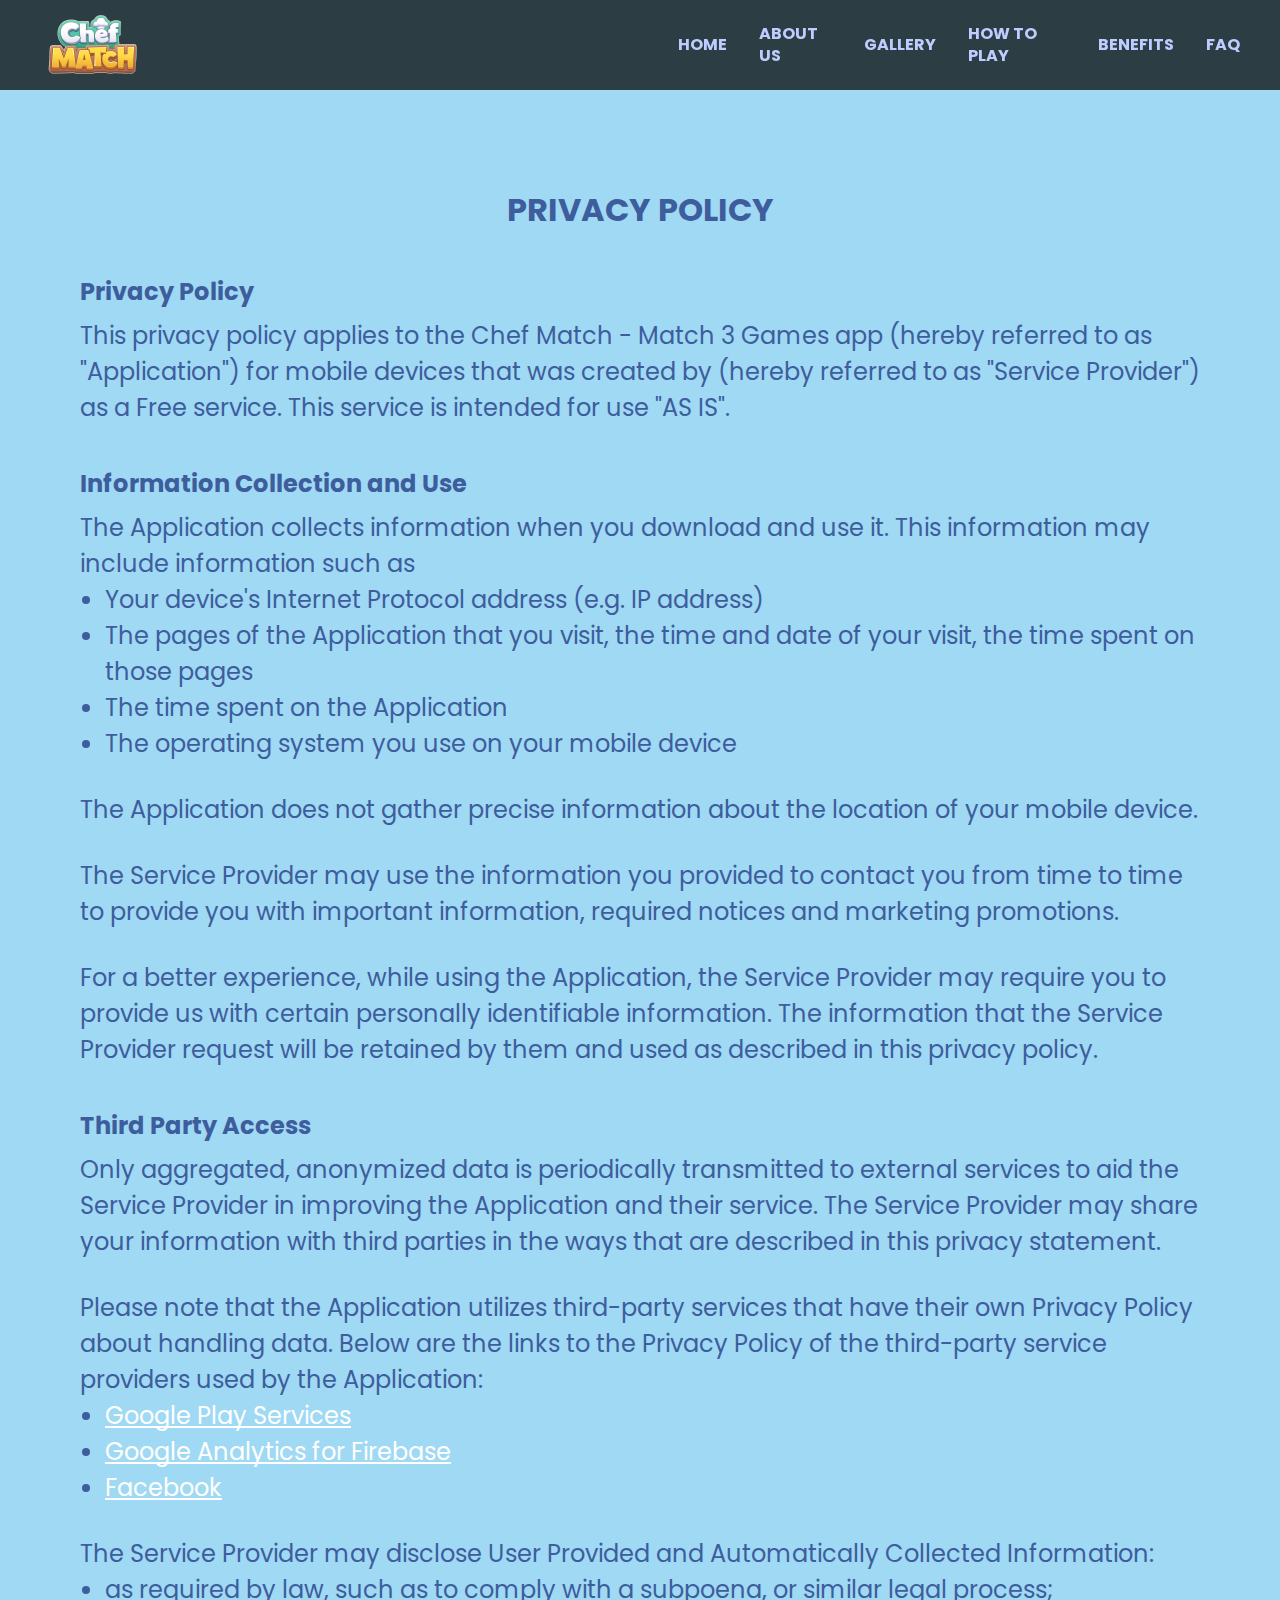
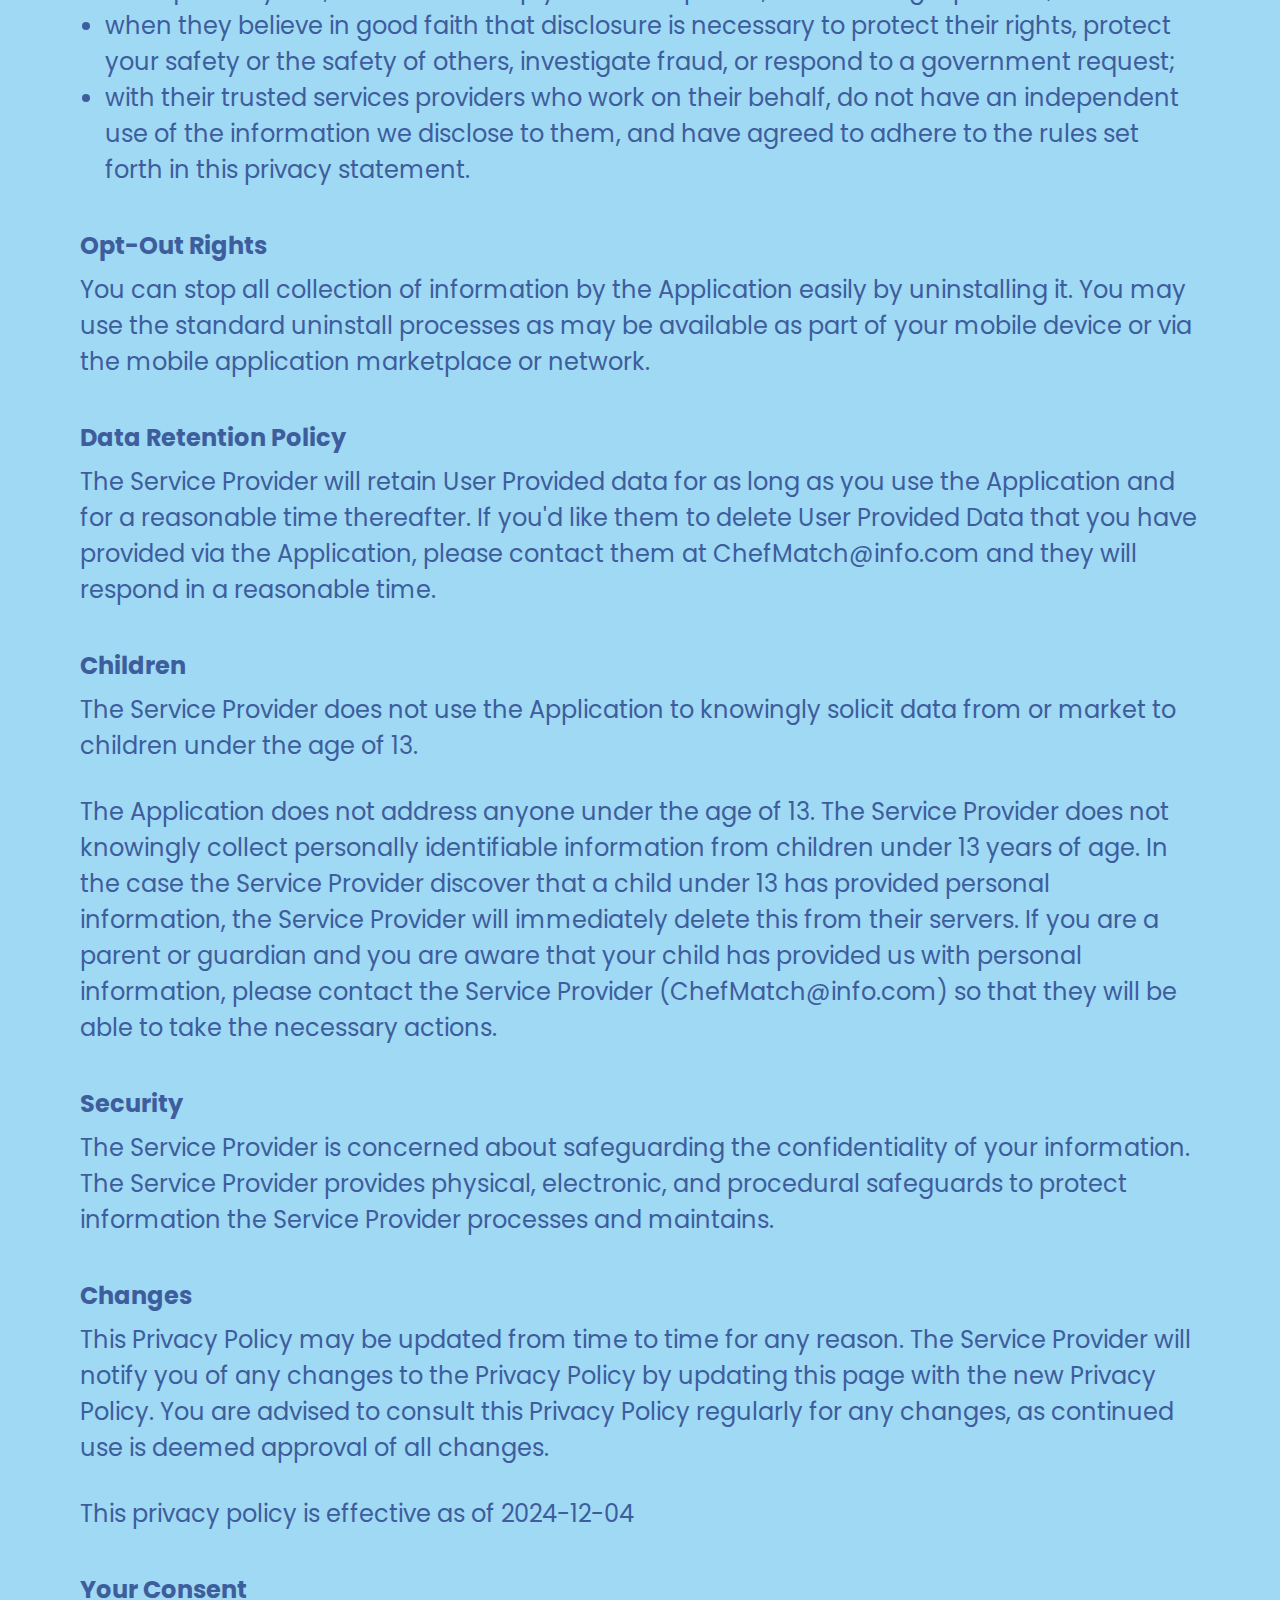
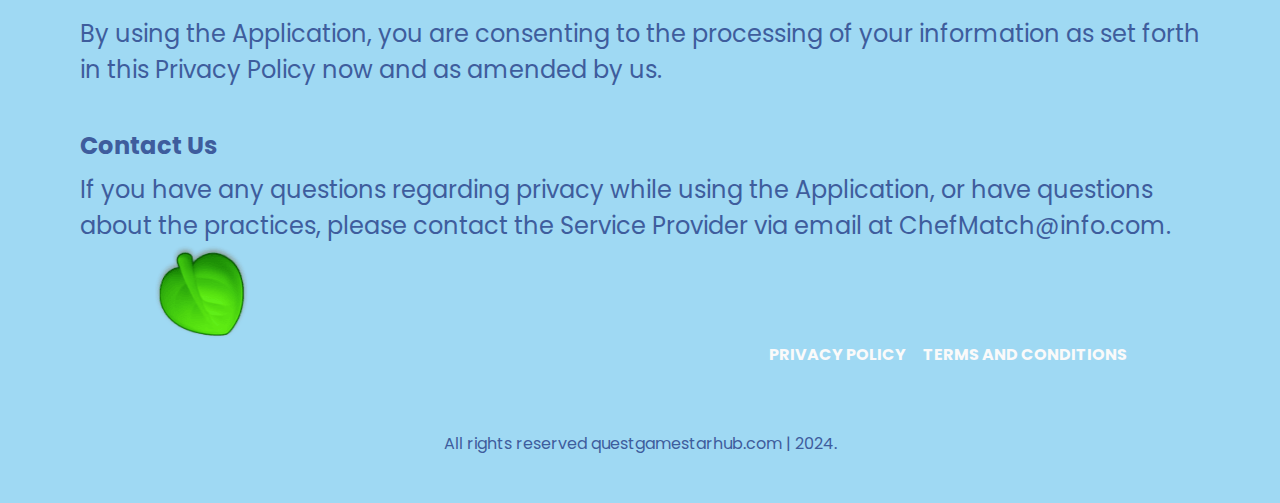
<file: policy.html>
<!DOCTYPE html>
<html lang="en">
  <head>
    <meta charset="UTF-8" />
    <meta name="viewport" content="width=device-width, initial-scale=1.0" />
    <title>Chef Match - Match 3 Games</title>
    <link rel="icon" href="image/icon.png" />

    <link rel="stylesheet" type="text/css" href="slick/slick.css" />
    <link rel="stylesheet" href="css/main.css" />
    <link href="https://unpkg.com/aos@2.3.1/dist/aos.css" rel="stylesheet" />
  </head>

  <body class="back">
    <header class="header">
      <div class="header__background"></div>
      <nav class="navigation">
        <ul class="navigation__list">
          <li class="navigation__item">
            <a href="/" class="navigation__link"
              ><img
                href="/"
                class="header-title navigation-img"
                src="/image/header/Logo.png"
                alt=""
            /></a>
          </li>
          <li class="navigation__item">
            <a href="/" class="navigation__link">Home</a>
          </li>
          <li class="navigation__item">
            <a href="/#about" class="navigation__link">About Us</a>
          </li>
          <li class="navigation__item">
            <a href="/#gallery" class="navigation__link">Gallery</a>
          </li>
          <li class="navigation__item">
            <a href="/#play" class="navigation__link">HOW TO PLAY</a>
          </li>
          <li class="navigation__item">
            <a href="/#advantages" class="navigation__link">Benefits</a>
          </li>
          <li class="navigation__item">
            <a href="/#faq" class="navigation__link">FAQ</a>
          </li>
        </ul>

        <div class="header__button-wrapper policy-terms-header__button-wrapper">
          <a href="/" class="policy-terms-header__icon--menu"
            ><img
              href="/"
              class="header-title"
              src="/image/header/Logo.png"
              alt=""
          /></a>

          <button type="button" class="header__icon-button" data-menu-button>
            <img
              class="header__icon header__icon--menu"
              src="image/header/icon_burger.png"
              alt=""
            />

            <img
              class="header__icon header__icon--close close"
              src="image/header/icon_close.png"
              alt=""
            />
          </button>
        </div>
      </nav>
    </header>

    <main class="policy">
      <section>
        <div class="policy-terms-container">
          <p class="policy-terms-title">Privacy Policy</p>
          <p class="policy-terms-text">Privacy Policy</p>
          <p class="policy-terms-texts">
            This privacy policy applies to the Chef Match - Match 3 Games app
            (hereby referred to as "Application") for mobile devices that was
            created by (hereby referred to as "Service Provider") as a Free
            service. This service is intended for use "AS IS".
          </p>
          <p class="policy-terms-text">Information Collection and Use</p>
          <p class="policy-terms-texts">
            The Application collects information when you download and use it.
            This information may include information such as
          </p>

          <ul class="terms-lists">
            <li>Your device's Internet Protocol address (e.g. IP address)</li>
            <li>
              The pages of the Application that you visit, the time and date of
              your visit, the time spent on those pages
            </li>
            <li>The time spent on the Application</li>
            <li>The operating system you use on your mobile device</li>
          </ul>
          <p class="policy-terms-text-one">
            The Application does not gather precise information about the
            location of your mobile device.
          </p>

          <p class="policy-terms-text-one">
            The Service Provider may use the information you provided to contact
            you from time to time to provide you with important information,
            required notices and marketing promotions.
          </p>
          <p class="policy-terms-text-one">
            For a better experience, while using the Application, the Service
            Provider may require you to provide us with certain personally
            identifiable information. The information that the Service Provider
            request will be retained by them and used as described in this
            privacy policy.
          </p>

          <p class="policy-terms-text">Third Party Access</p>

          <p class="policy-terms-texts">
            Only aggregated, anonymized data is periodically transmitted to
            external services to aid the Service Provider in improving the
            Application and their service. The Service Provider may share your
            information with third parties in the ways that are described in
            this privacy statement.
          </p>

          <p class="policy-terms-text-one">
            Please note that the Application utilizes third-party services that
            have their own Privacy Policy about handling data. Below are the
            links to the Privacy Policy of the third-party service providers
            used by the Application:
          </p>
          <ul class="terms-lists">
            <li>
              <a
                class="email-link-color"
                href="https://policies.google.com/privacy"
                target="_blank"
                rel=""
                >Google Play Services
              </a>
            </li>
            <li>
              <a
                class="email-link-color"
                href="https://firebase.google.com/support/privacy"
                target="_blank"
                rel=""
                >Google Analytics for Firebase
              </a>
            </li>
            <li>
              <a
                class="email-link-color"
                href="https://www.facebook.com/about/privacy/update/printable"
                target="_blank"
                rel=""
                >Facebook
              </a>
            </li>
          </ul>

          <p class="policy-terms-text-one">
            The Service Provider may disclose User Provided and Automatically
            Collected Information:
          </p>
          <ul class="terms-lists">
            <li>
              as required by law, such as to comply with a subpoena, or similar
              legal process;
            </li>
            <li>
              when they believe in good faith that disclosure is necessary to
              protect their rights, protect your safety or the safety of others,
              investigate fraud, or respond to a government request;
            </li>
            <li>
              with their trusted services providers who work on their behalf, do
              not have an independent use of the information we disclose to
              them, and have agreed to adhere to the rules set forth in this
              privacy statement.
            </li>
          </ul>

          <h2 class="policy-terms-text">Opt-Out Rights</h2>
          <p class="policy-terms-texts">
            You can stop all collection of information by the Application easily
            by uninstalling it. You may use the standard uninstall processes as
            may be available as part of your mobile device or via the mobile
            application marketplace or network.
          </p>

          <h2 class="policy-terms-text">Data Retention Policy</h2>
          <p class="policy-terms-texts">
            The Service Provider will retain User Provided data for as long as
            you use the Application and for a reasonable time thereafter. If
            you'd like them to delete User Provided Data that you have provided
            via the Application, please contact them at ChefMatch@info.com and
            they will respond in a reasonable time.
          </p>
          <h2 class="policy-terms-text">Children</h2>
          <p class="policy-terms-texts">
            The Service Provider does not use the Application to knowingly
            solicit data from or market to children under the age of 13.
          </p>

          <p class="policy-terms-text-one">
            The Application does not address anyone under the age of 13. The
            Service Provider does not knowingly collect personally identifiable
            information from children under 13 years of age. In the case the
            Service Provider discover that a child under 13 has provided
            personal information, the Service Provider will immediately delete
            this from their servers. If you are a parent or guardian and you are
            aware that your child has provided us with personal information,
            please contact the Service Provider (ChefMatch@info.com) so that
            they will be able to take the necessary actions.
          </p>
          <h2 class="policy-terms-text">Security</h2>
          <p class="policy-terms-texts">
            The Service Provider is concerned about safeguarding the
            confidentiality of your information. The Service Provider provides
            physical, electronic, and procedural safeguards to protect
            information the Service Provider processes and maintains.
          </p>
          <h2 class="policy-terms-text">Changes</h2>
          <p class="policy-terms-texts">
            This Privacy Policy may be updated from time to time for any reason.
            The Service Provider will notify you of any changes to the Privacy
            Policy by updating this page with the new Privacy Policy. You are
            advised to consult this Privacy Policy regularly for any changes, as
            continued use is deemed approval of all changes.
          </p>

          <p class="policy-terms-text-one">
            This privacy policy is effective as of 2024-12-04
          </p>
          <h2 class="policy-terms-text">Your Consent</h2>
          <p class="policy-terms-texts">
            By using the Application, you are consenting to the processing of
            your information as set forth in this Privacy Policy now and as
            amended by us.
          </p>
          <h2 class="policy-terms-text">Contact Us</h2>
          <p class="policy-terms-texts">
            If you have any questions regarding privacy while using the
            Application, or have questions about the practices, please contact
            the Service Provider via email at
            <a class="email-link" href="mailto:ChefMatch@info.com">
              ChefMatch@info.com</a
            >.
          </p>
        </div>
      </section>
    </main>

    <footer class="footer">
      <div class="footer-container">
        <img class="footer-img" src="/image/img_leaf.png" alt="" />
        <div class="footer-container-two">
          <div class="footer-wrapper">
            <a class="footer-text" href="policy.html">Privacy Policy </a>
            <a class="footer-text" href="terms.html">Terms and Conditions</a>
          </div>
        </div>
        <p class="footer-copyright">
          All rights reserved questgamestarhub.com | 2024.
        </p>
      </div>
    </footer>
    <script src="js/mobile-menu.js"></script>
  </body>
</html>
</file>
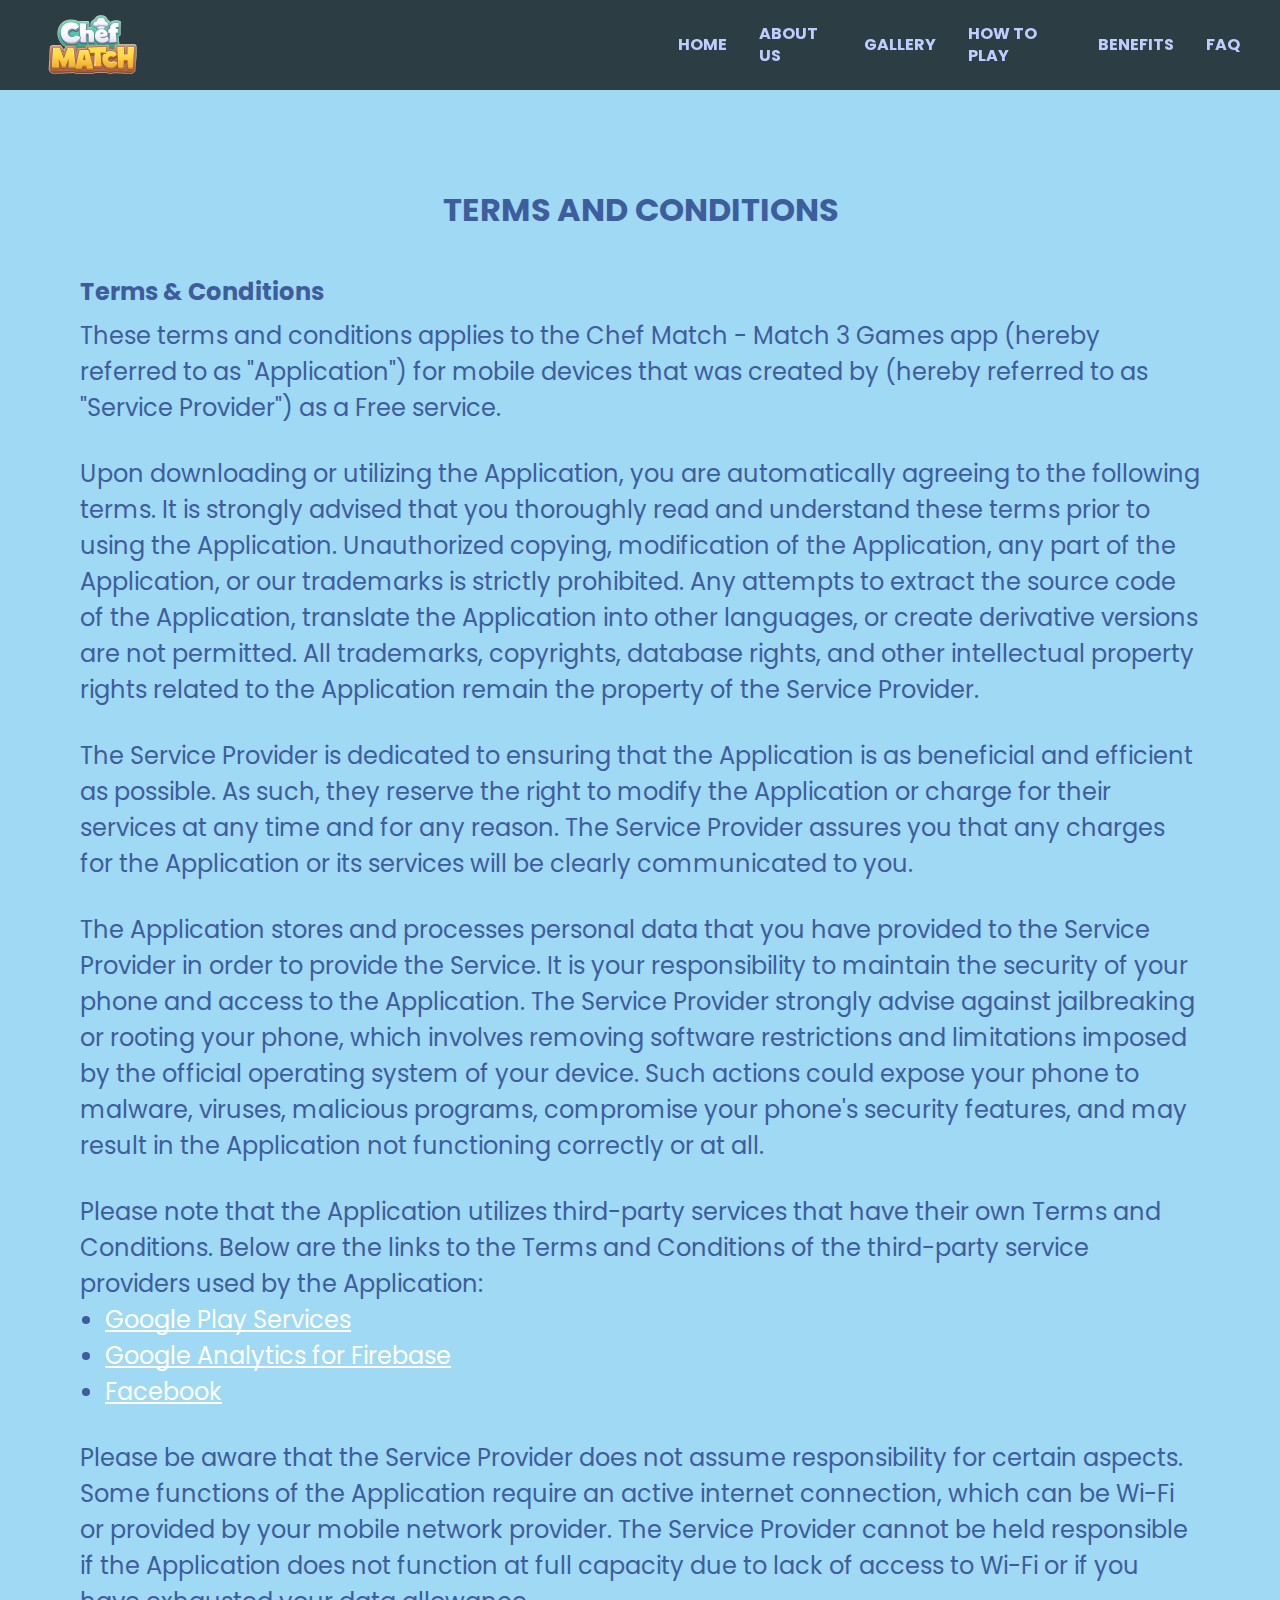
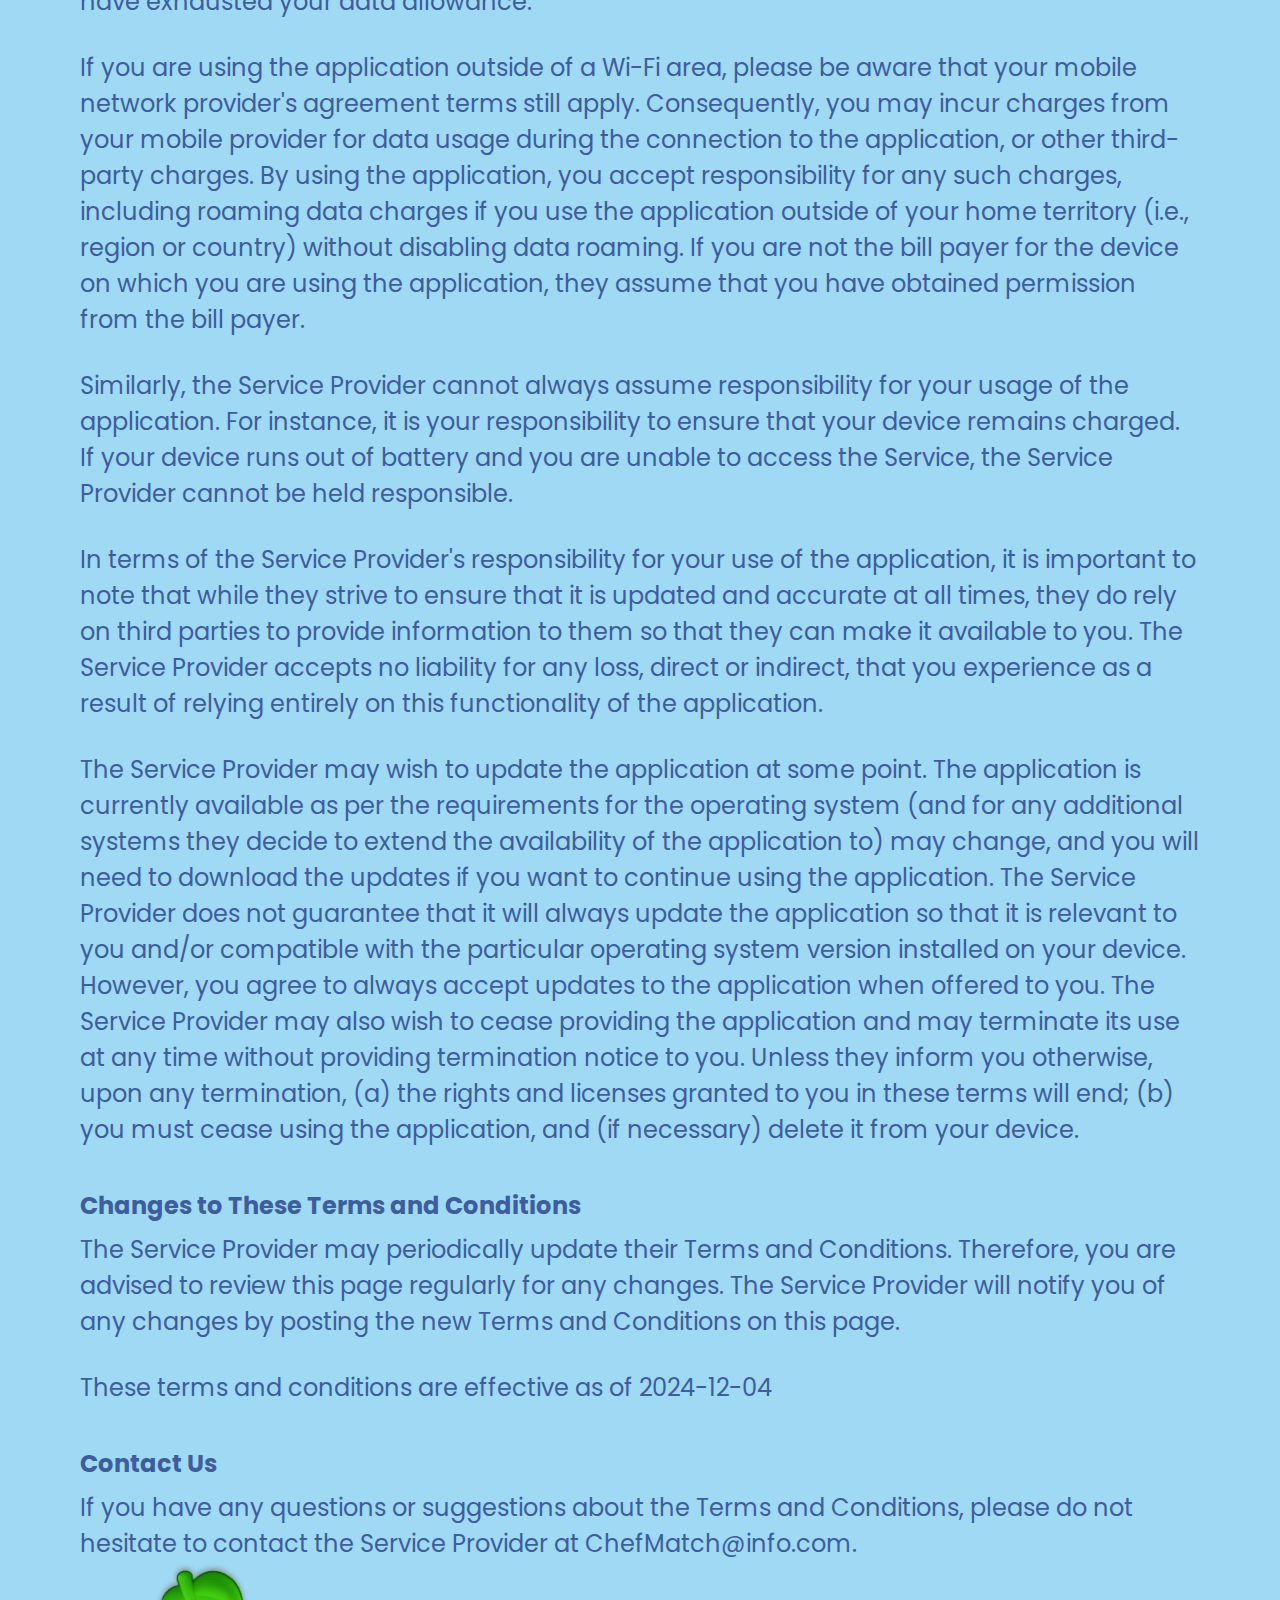
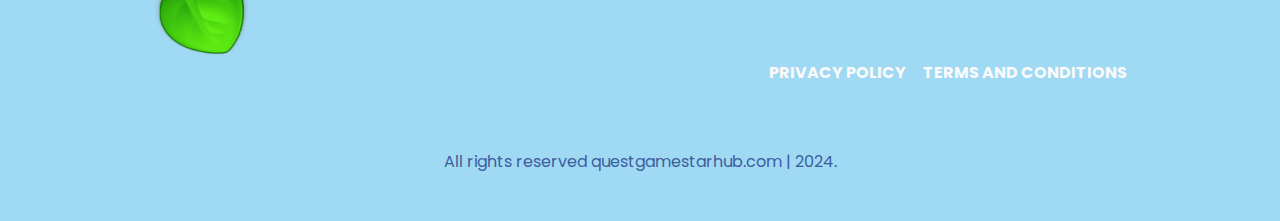
<file: terms.html>
<!DOCTYPE html>
<html lang="en">
  <head>
    <meta charset="UTF-8" />
    <meta name="viewport" content="width=device-width, initial-scale=1.0" />
    <title>Chef Match - Match 3 Games</title>
    <link rel="icon" href="image/icon.png" />

    <link rel="stylesheet" type="text/css" href="slick/slick.css" />
    <link rel="stylesheet" href="css/main.css" />
    <link href="https://unpkg.com/aos@2.3.1/dist/aos.css" rel="stylesheet" />
  </head>

  <body class="back">
    <header class="header">
      <div class="header__background"></div>
      <nav class="navigation">
        <ul class="navigation__list">
          <li class="navigation__item">
            <a href="/" class="navigation__link"
              ><img
                href="/"
                class="header-title navigation-img"
                src="/image/header/Logo.png"
                alt=""
            /></a>
          </li>
          <li class="navigation__item">
            <a href="/" class="navigation__link">Home</a>
          </li>
          <li class="navigation__item">
            <a href="/#about" class="navigation__link">About Us</a>
          </li>
          <li class="navigation__item">
            <a href="/#gallery" class="navigation__link">Gallery</a>
          </li>
          <li class="navigation__item">
            <a href="/#play" class="navigation__link">HOW TO PLAY</a>
          </li>
          <li class="navigation__item">
            <a href="/#advantages" class="navigation__link">Benefits</a>
          </li>
          <li class="navigation__item">
            <a href="/#faq" class="navigation__link">FAQ</a>
          </li>
        </ul>

        <div class="header__button-wrapper policy-terms-header__button-wrapper">
          <a href="/" class="policy-terms-header__icon--menu"
            ><img
              href="/"
              class="header-title"
              src="/image/header/Logo.png"
              alt=""
          /></a>

          <button type="button" class="header__icon-button" data-menu-button>
            <img
              class="header__icon header__icon--menu"
              src="image/header/icon_burger.png"
              alt=""
            />

            <img
              class="header__icon header__icon--close close"
              src="image/header/icon_close.png"
              alt=""
            />
          </button>
        </div>
      </nav>
    </header>
    <main class="policy">
      <section>
        <div class="policy-terms-container">
          <h2 class="policy-terms-title">Terms and conditions</h2>
          <h2 class="policy-terms-text">Terms & Conditions</h2>
          <p class="policy-terms-texts">
            These terms and conditions applies to the Chef Match - Match 3 Games
            app (hereby referred to as "Application") for mobile devices that
            was created by (hereby referred to as "Service Provider") as a Free
            service.
          </p>

          <p class="policy-terms-text-one">
            Upon downloading or utilizing the Application, you are automatically
            agreeing to the following terms. It is strongly advised that you
            thoroughly read and understand these terms prior to using the
            Application. Unauthorized copying, modification of the Application,
            any part of the Application, or our trademarks is strictly
            prohibited. Any attempts to extract the source code of the
            Application, translate the Application into other languages, or
            create derivative versions are not permitted. All trademarks,
            copyrights, database rights, and other intellectual property rights
            related to the Application remain the property of the Service
            Provider.
          </p>

          <p class="policy-terms-text-one">
            The Service Provider is dedicated to ensuring that the Application
            is as beneficial and efficient as possible. As such, they reserve
            the right to modify the Application or charge for their services at
            any time and for any reason. The Service Provider assures you that
            any charges for the Application or its services will be clearly
            communicated to you.
          </p>
          <p class="policy-terms-text-one">
            The Application stores and processes personal data that you have
            provided to the Service Provider in order to provide the Service. It
            is your responsibility to maintain the security of your phone and
            access to the Application. The Service Provider strongly advise
            against jailbreaking or rooting your phone, which involves removing
            software restrictions and limitations imposed by the official
            operating system of your device. Such actions could expose your
            phone to malware, viruses, malicious programs, compromise your
            phone's security features, and may result in the Application not
            functioning correctly or at all.
          </p>
          <p class="policy-terms-text-one">
            Please note that the Application utilizes third-party services that
            have their own Terms and Conditions. Below are the links to the
            Terms and Conditions of the third-party service providers used by
            the Application:
          </p>
          <ul class="terms-lists">
            <li>
              <a
                class="email-link-color"
                href="https://policies.google.com/privacy"
                target="_blank"
                rel=""
                >Google Play Services
              </a>
            </li>
            <li>
              <a
                class="email-link-color"
                href="https://firebase.google.com/support/privacy"
                target="_blank"
                rel=""
                >Google Analytics for Firebase
              </a>
            </li>
            <li>
              <a
                class="email-link-color"
                href="https://www.facebook.com/about/privacy/update/printable"
                target="_blank"
                rel=""
                >Facebook
              </a>
            </li>
          </ul>

          <p class="policy-terms-text-one">
            Please be aware that the Service Provider does not assume
            responsibility for certain aspects. Some functions of the
            Application require an active internet connection, which can be
            Wi-Fi or provided by your mobile network provider. The Service
            Provider cannot be held responsible if the Application does not
            function at full capacity due to lack of access to Wi-Fi or if you
            have exhausted your data allowance.
          </p>

          <p class="policy-terms-text-one">
            If you are using the application outside of a Wi-Fi area, please be
            aware that your mobile network provider's agreement terms still
            apply. Consequently, you may incur charges from your mobile provider
            for data usage during the connection to the application, or other
            third-party charges. By using the application, you accept
            responsibility for any such charges, including roaming data charges
            if you use the application outside of your home territory (i.e.,
            region or country) without disabling data roaming. If you are not
            the bill payer for the device on which you are using the
            application, they assume that you have obtained permission from the
            bill payer.
          </p>

          <p class="policy-terms-text-one">
            Similarly, the Service Provider cannot always assume responsibility
            for your usage of the application. For instance, it is your
            responsibility to ensure that your device remains charged. If your
            device runs out of battery and you are unable to access the Service,
            the Service Provider cannot be held responsible.
          </p>

          <p class="policy-terms-text-one">
            In terms of the Service Provider's responsibility for your use of
            the application, it is important to note that while they strive to
            ensure that it is updated and accurate at all times, they do rely on
            third parties to provide information to them so that they can make
            it available to you. The Service Provider accepts no liability for
            any loss, direct or indirect, that you experience as a result of
            relying entirely on this functionality of the application.
          </p>

          <p class="policy-terms-text-one">
            The Service Provider may wish to update the application at some
            point. The application is currently available as per the
            requirements for the operating system (and for any additional
            systems they decide to extend the availability of the application
            to) may change, and you will need to download the updates if you
            want to continue using the application. The Service Provider does
            not guarantee that it will always update the application so that it
            is relevant to you and/or compatible with the particular operating
            system version installed on your device. However, you agree to
            always accept updates to the application when offered to you. The
            Service Provider may also wish to cease providing the application
            and may terminate its use at any time without providing termination
            notice to you. Unless they inform you otherwise, upon any
            termination, (a) the rights and licenses granted to you in these
            terms will end; (b) you must cease using the application, and (if
            necessary) delete it from your device.
          </p>
          <h2 class="policy-terms-text">
            Changes to These Terms and Conditions
          </h2>
          <p class="policy-terms-texts">
            The Service Provider may periodically update their Terms and
            Conditions. Therefore, you are advised to review this page regularly
            for any changes. The Service Provider will notify you of any changes
            by posting the new Terms and Conditions on this page.
          </p>

          <p class="policy-terms-text-one">
            These terms and conditions are effective as of 2024-12-04
          </p>
          <h2 class="policy-terms-text">Contact Us</h2>
          <p class="policy-terms-texts">
            If you have any questions or suggestions about the Terms and
            Conditions, please do not hesitate to contact the Service Provider
            at
            <a class="email-link" href="mailto:ChefMatch@info.com"
              >ChefMatch@info.com</a
            >.
          </p>
        </div>
      </section>
    </main>

    <footer class="footer">
      <div class="footer-container">
        <img class="footer-img" src="/image/img_leaf.png" alt="" />
        <div class="footer-container-two">
          <div class="footer-wrapper">
            <a class="footer-text" href="policy.html">Privacy Policy </a>
            <a class="footer-text" href="terms.html">Terms and Conditions</a>
          </div>
        </div>
        <p class="footer-copyright">
          All rights reserved questgamestarhub.com | 2024.
        </p>
      </div>
    </footer>
    <script src="js/mobile-menu.js"></script>
  </body>
</html>
</file>
<file: css/main.css>
@import url("https://fonts.googleapis.com/css2?family=Poppins:ital,wght@0,100;0,200;0,300;0,400;0,500;0,600;0,700;0,800;0,900;1,100;1,200;1,300;1,400;1,500;1,600;1,700;1,800;1,900&display=swap");

:root {
}

* {
  -webkit-box-sizing: border-box;
  box-sizing: border-box;
}

html {
  scroll-behavior: smooth;
  background: #ffffff;

  color: rgba(5, 5, 5, 1);
}

body {
  margin: 0;
}

h1,
h2,
h3,
h4,
h5,
h6,
p {
  margin: 0;
}

ul,
ol {
  margin: 0;
  padding: 0;
  list-style: none;
}

img {
  display: block;
  height: auto;
}

.list {
  list-style: none;
}

button,
a {
  cursor: pointer;
}

.visually-hidden {
  position: absolute;
  width: 1px;
  height: 1px;
  margin: -1px;
  border: 0;
  padding: 0;

  white-space: nowrap;
  clip-path: inset(100%);
  clip: rect(0 0 0 0);
  overflow: hidden;
}

.button:hover {
  scale: 120%;
}

.header {
  position: fixed;
  width: 100%;
  z-index: 5;
  -webkit-transition: background-color 0.3s ease;
  transition: background-color 0.3s ease;
}

.header.is-open .header__background {
  left: 0;
}
.header__button-wrapper {
  margin-left: auto;
}
.header__icon {
  display: none;
}

.header__icon-button {
  display: -webkit-box;
  display: -ms-flexbox;
  display: flex;
  background-color: transparent;
  border: none;
  border-radius: 50%;
}

.header__icon--menu {
  display: block;
}

.header__icon-button.is-open .header__icon--menu {
  display: none;
}

.header__icon-button.is-open .header__icon--close {
  display: block;
}

.header {
  position: fixed;
  width: 100%;
  z-index: 5;
  background: transparent;
  display: flex;
  height: 90px;
  background: #000000b8;
}
.header__background {
  position: absolute;
  top: 0;
  right: 0;
  bottom: 0;
  left: 100%;

  z-index: -1;
  -webkit-transition: left 0.3s ease;
  transition: left 0.3s ease;
  background: #3e5d9d;
}
.header.is-open .header__background {
  left: 0;
}
.header__button-wrapper {
  margin-right: auto;
  display: flex;
  align-items: center;
  justify-content: end;
}
.policy-terms-header__button-wrapper {
  margin-right: auto;
  display: flex;
  align-items: center;
  justify-content: space-between;
}
.header__icon {
  display: none;
}
.header__icon-button {
  display: flex;
  background-color: transparent;
  border: none;
  border-radius: 50%;
}

.header__icon--menu {
  display: block;
}

.header__icon-button.is-open .header__icon--menu {
  display: none;
}

.header__icon-button.is-open .header__icon--close {
  display: block;
}

.navigation {
  display: -ms-flexbox;
  -webkit-box-orient: vertical;
  -webkit-box-direction: normal;
  -ms-flex-direction: column;
  flex-direction: column;
  -webkit-box-align: center;
  -ms-flex-align: center;
  align-items: center;
  -webkit-box-flex: 1;
  -ms-flex: 1;
  flex: 1;
  padding: 15px 21px;
  position: relative;
}

.navigation__list {
  display: flex;
  flex-direction: column;

  align-items: center;
  gap: 30px;
  top: 130px;
  position: absolute;
  top: 100%;
  right: -100%;
  width: 100%;
  height: 900px;
  -webkit-transition: 0.3s;
  transition: 0.3s;
  z-index: 999;

  padding: 0px 0;

  border-radius: 0px 0px 26px 26px;

  background: #3e5d9d;
}
.navigation__list.is-open {
  right: 0;
}
.navigation__link {
  font-family: poppins;

  font-size: 16px;
  font-weight: 700;
  line-height: 22px;
  text-align: left;
  text-underline-position: from-font;
  text-decoration-skip-ink: none;
  text-transform: uppercase;
  text-decoration: none;
  color: #bfccff;
}
.navigation__link:hover {
  color: #ffffff;
}
.header.is-open {
  background-color: transparent;
}
.navigation-img {
  display: none;
}
.header-title {
  height: 60px;
}

@media screen and (min-width: 1200px) {
  .navigation-img {
    display: flex;
  }
  .policy-terms-header__icon--menu {
    display: none;
  }
  .header-title {
    height: 60px;
    margin-right: 500px;
  }
  .header {
    width: 100%;

    height: 90px;
    padding: 10px 80px 10px;
    display: flex;
    align-items: center;
    justify-content: center;

    z-index: 1000;
  }
  .header__background {
  }

  .header__icon-button {
    display: none;
  }

  .navigation {
    display: flex;

    flex-direction: row;

    flex: 1;
    padding: 0;

    width: 1200px;
    margin: auto;
  }
  .navigation__list {
    background-color: transparent;
    flex-direction: row;
    display: flex;
    position: static;
    width: 1400px;
    margin: auto;

    padding-block: 0;
    flex: 1;
    gap: 32px;
    height: 0px;
    display: flex;
    justify-content: center;
    align-items: center;
    justify-content: center;
  }
  .navigation__link {
    display: flex;
    width: auto;
    font-family: Poppins;
    font-size: 16px;
    font-weight: 700;
    line-height: 22px;
    text-align: left;
    text-underline-position: from-font;
    text-decoration-skip-ink: none;

    text-decoration: none;
  }
  .navigation__link:hover,
  .navigation__link:focus {
    background: transparent;
  }
  .header__icon-home-img {
    display: none;
  }
  .navigation__item-desk {
    display: none;
  }
}

.home {
  width: 375px;
  height: 810px;
  padding: 260px 10px 0px;
  background-repeat: no-repeat;
  background-size: cover;
  background-position: center;
  background-image: url(/image/home/Frame\ 168.png);
  background-color: #9fd9f3;

  margin: auto;
}

.home__container-top {
  display: flex;
  flex-direction: column;
  align-items: center;
}

.home-text {
  font-family: Poppins;
  font-size: 16px;
  font-weight: 700;
  line-height: 24px;
  text-align: center;
  text-underline-position: from-font;
  text-decoration-skip-ink: none;

  color: #47619c;
  padding: 10px 0 15px;
}
.home__google-button_link {
  display: inline-block;
  margin: auto;
  height: 65px;
}

@media screen and (min-width: 1200px) {
  .home {
    width: 1440px;
    height: 775px;
    padding: 491px 0px 0 209px;
    background-repeat: no-repeat;
    background-size: cover;
    background-position: center;
    background-image: url(/image/home/Frame\ 169.png);
    background-color: #9fd9f3;

    margin: auto;
  }

  .home__container-top {
    display: flex;
    flex-direction: column;
    align-items: start;
  }

  .home-text {
    font-family: Poppins;
    font-size: 24px;
    font-weight: 700;
    line-height: 36px;
    text-align: center;
    text-underline-position: from-font;
    text-decoration-skip-ink: none;
    width: 345px;
    color: #47619c;
    padding: 0px 0 15px;
  }
  .home__google-button_link {
    margin: 0;
    margin-left: 50px;
    width: 244px;
    height: 84px;
  }
}
.about {
  padding: 0 12px 0px;
  margin: auto;
  width: 375px;
  border-top: 3px solid #ffffff;
  border-bottom: 3px solid #ffffff;
  display: flex;
  flex-direction: column;
  align-items: center;
  background: linear-gradient(90deg, #78d7b5 0%, #028e7d 100%);
}
.about-title {
  font-family: Poppins;
  font-size: 24px;
  font-weight: 700;
  line-height: 36px;
  text-align: center;
  text-underline-position: from-font;
  text-decoration-skip-ink: none;
  text-transform: uppercase;
  color: rgba(250, 250, 250, 1);
}

.about-text {
  font-family: Poppins;
  font-size: 16px;
  font-weight: 400;
  line-height: 24px;
  text-align: center;
  text-underline-position: from-font;
  text-decoration-skip-ink: none;
  width: 297px;

  padding-top: 21px;
  color: #ffffff;
}
.about-leaf-one {
  margin-right: 240px;
  margin-top: -30px;
}
.about-leaf-two {
  margin-left: 240px;
  margin-bottom: -40px;
}
@media screen and (min-width: 1200px) {
  .about {
    padding: 0px 122px;
    margin: auto;
    width: 1440px;
  }

  .about-title {
    font-family: Poppins;
    font-size: 32px;
    font-weight: 700;
    line-height: 48px;
    text-align: center;
    text-underline-position: from-font;
    text-decoration-skip-ink: none;
  }

  .about-text {
    font-family: Poppins;
    font-size: 20px;
    font-weight: 400;
    line-height: 30px;
    text-align: center;
    text-underline-position: from-font;
    text-decoration-skip-ink: none;

    width: 1196px;

    padding-top: 17px;
    color: #ffffff;
  }
  .about-leaf-one {
    margin-right: 440px;
    margin-top: -30px;
  }
  .about-leaf-two {
    margin-left: 1140px;
    margin-bottom: -40px;
  }
}
.advantages {
  width: 375px;
  margin: auto;
  padding: 0px 0 28px;
  background-color: #8bd2f1;
}
.advantages-image {
  margin-bottom: 32px;
  width: 375px;
  height: 144px;
  background-repeat: no-repeat;
  background-size: cover;
  background-position: center;
  background-image: url(/image/advantages/img_cook.png);
}
.advantages-list {
  display: flex;
  align-items: center;
  justify-content: center;
  flex-direction: column;
  padding: 32px 19px 0;
  gap: 24px;
}
.advantages-item {
  width: 337px;
  height: 156px;
  border-radius: 30px;
  background: #00000069;
  padding: 18px;
}
.advantages-texts {
  display: flex;
  align-items: center;
  gap: 10px;
}
.advantages-text-bold {
  font-family: Poppins;
  font-size: 20px;
  font-weight: 700;
  line-height: 30px;
  text-align: left;
  text-underline-position: from-font;
  text-decoration-skip-ink: none;
  text-transform: uppercase;
  color: #ffffff;
}
.advantages-text {
  font-family: Poppins;
  font-size: 16px;
  font-weight: 400;
  line-height: 24px;
  text-align: left;
  text-underline-position: from-font;
  text-decoration-skip-ink: none;
  text-transform: uppercase;
  padding-top: 11px;
  color: #ffffff;
}
.advantages-text-buttom {
  font-family: Poppins;
  font-size: 20px;
  font-weight: 700;
  line-height: 30px;
  text-align: center;
  text-underline-position: from-font;
  text-decoration-skip-ink: none;
  color: #ffffff;
  text-transform: uppercase;
  padding: 24px 60px 0;
}
@media screen and (min-width: 1200px) {
  .advantages {
    width: 1440px;
    padding: 0;
  }

  .advantages-image {
    margin-bottom: 40px;
    width: 1440px;
    height: 210px;
    background-repeat: no-repeat;
    background-size: cover;
    background-position: center;
    background-image: url(/image/advantages/img_cook\\(1\).png);
  }
  .advantages-list {
    display: flex;
    align-items: center;
    justify-content: center;
    flex-direction: column;
    flex-wrap: wrap;
    padding: 40px 180px 0;
    gap: 33px;
    height: 400px;
  }

  .advantages-text-buttom {
    font-family: Poppins;
    font-size: 24px;
    font-weight: 700;
    line-height: 36px;
    text-align: center;
    text-underline-position: from-font;
    text-decoration-skip-ink: none;

    color: #ffffff;
    text-transform: uppercase;
    padding: 24px 0px 27px;
  }
}

.play {
  width: 375px;
  margin: 0 auto;
  padding: 0px 14px;
  display: flex;
  border-top: 3px solid #ffffff;
  border-bottom: 3px solid #ffffff;
  flex-direction: column;
  align-items: center;
  background: linear-gradient(90deg, #78d7b5 0%, #028e7d 100%);
}

.play-list {
  margin: auto;
  display: flex;
  align-items: center;
  flex-direction: column;
  gap: 40px;
  padding-top: 46px;
}
.play-item {
  width: 215px;
}
.play-img {
  width: 215px;
  height: 234px;
  border-radius: 30px;
  margin: auto;
}
.play-text-bold {
  font-family: Poppins;
  font-size: 20px;
  font-weight: 700;
  line-height: 30px;
  text-align: center;
  text-underline-position: from-font;
  text-decoration-skip-ink: none;
  text-transform: uppercase;
  color: #ffffff;

  padding: 24px 0px 0px;
}
.play-text {
  font-family: Poppins;

  font-size: 16px;
  font-weight: 400;
  line-height: 19.45px;
  text-align: center;
  text-underline-position: from-font;
  text-decoration-skip-ink: none;
  color: #ffffff;
}
.play-leaf-one {
  margin-left: 230px;
  margin-top: -50px;
}
.play-leaf-two {
  margin-right: 200px;
  margin-bottom: -50px;
}
@media screen and (min-width: 1200px) {
  .play {
    width: 1440px;
    padding: 0px 100px;
  }
  .play-list {
    margin: auto;
    display: flex;
    align-items: center;
    flex-direction: row;
    gap: 41px;
    padding-top: 40px;
  }

  .play-text-bold {
    height: 60px;
    padding: 0;
    margin: 21px 0px 8px;
  }

  .play-leaf-one {
    margin-left: 630px;
    margin-top: -50px;
  }
  .play-leaf-two {
    margin-right: 690px;
    margin-bottom: -50px;
  }
}

.gallery {
  width: 375px;
  margin: auto;
  padding: 36px 0 44px;
  background-color: #8bd2f1;
}
.gallery-title {
  color: #3e5d9d;
}
.gallery__item {
  width: 226px;
  height: 338px;

  border-radius: 20px;

  overflow: hidden;
  position: relative;
  margin: 0 10px;
}

.gallery__image {
  width: 100%;
  height: 100%;
  object-fit: cover;
  object-position: center;
}

.gallery__list {
  padding-top: 26px;
  padding-bottom: 26px;
}

.gallery-button-container {
  display: flex;
  align-items: center;
  justify-content: center;
  gap: 32px;
}

.gallery-button {
  background-color: transparent;
  border: none;
  padding: 0;
  -webkit-transition: scale 0.3s ease;
  transition: scale 0.3s ease;
  width: 62px;
  height: 60px;
}

.gallery-button:hover {
  scale: 120%;
}

.button-visible {
  display: none !important;
}

.gallery-button-icon {
  width: 62px;
  height: 60px;
}

@media screen and (min-width: 1200px) {
  .gallery {
    width: 1440px;
    margin: auto;
  }

  .gallery__item {
    width: 386px;
    height: 578px;

    border-radius: 20px;

    overflow: hidden;
    position: relative;
    margin: 0 18px;
  }

  .gallery__image {
    width: 100%;
    height: 100%;
    object-fit: cover;
    object-position: center;
  }

  .gallery__list {
    padding-top: 38px;
    padding-bottom: 40px;
  }
}

.faq {
  width: 375px;
  margin: 0 auto;
  padding: 0px 14px;
  display: flex;
  border-top: 3px solid #ffffff;
  border-bottom: 3px solid #ffffff;
  flex-direction: column;
  align-items: center;
  background: linear-gradient(90deg, #78d7b5 0%, #028e7d 100%);
}

.faq-list {
  margin: auto;
  display: flex;
  align-items: center;
  flex-direction: column;
  padding-top: 24px;
}
.faq-item {
  width: 330px;
}

.faq-text-bold {
  font-family: Poppins;
  font-size: 20px;
  font-weight: 800;
  line-height: 30px;
  text-align: left;
  text-underline-position: from-font;
  text-decoration-skip-ink: none;

  color: #ffffff;
}
.faq-text {
  font-family: Poppins;
  font-size: 20px;
  font-weight: 400;
  line-height: 30px;
  text-align: left;
  text-underline-position: from-font;
  text-decoration-skip-ink: none;

  color: #ffffff;
  padding-left: 20px;
}
.faq-button {
  width: 280px;
  height: 60px;
  border: none;
  border-radius: 50px;
  background: #fd8700;
  font-family: Poppins;
  font-size: 16px;
  font-weight: 400;
  line-height: 24px;
  text-align: center;
  text-underline-position: from-font;
  text-decoration-skip-ink: none;
  text-transform: uppercase;
  color: #ffffff;
  margin-top: 8px;
}
.faq-leaf-one {
  margin-right: 250px;
  margin-top: -40px;
}
.faq-leaf-two {
  margin-left: 250px;
  margin-bottom: -80px;
}
@media screen and (min-width: 1200px) {
  .faq {
    width: 1440px;
    margin: 0 auto;
    padding: 0px 122px;
    display: flex;

    flex-direction: column;
    align-items: center;
  }

  .faq-list {
    margin: auto;
    display: flex;
    align-items: center;
    flex-direction: column;
    padding-top: 24px;
  }
  .faq-item {
    width: 1196px;
  }

  .faq-leaf-one {
    margin-right: 850px;
    margin-top: -40px;
  }
  .faq-leaf-two {
    margin-left: 850px;
    margin-bottom: -50px;
  }
}
.footer {
  background: #9fd9f3;

  color: #3e5d9d;
  padding: 0 0 34px;
}
.footer-container {
  display: flex;
  flex-direction: column;
  justify-content: start;

  gap: 0px;
}
.footer-container-two {
  display: flex;
  flex-direction: column;
  justify-content: center;

  align-items: center;
  gap: 40px;
}

.footer-wrapper {
  display: flex;
  flex-direction: column;

  align-items: center;

  gap: 17px;
}
.footer-text {
  font-family: Poppins;
  font-size: 16px;
  font-weight: 700;
  line-height: 22px;
  text-align: center;
  text-underline-position: from-font;
  text-decoration-skip-ink: none;
  text-transform: uppercase;
  text-decoration: none;
  color: rgba(250, 250, 250, 1);
}

.footer-copyright {
  font-family: Poppins;
  font-size: 14px;
  font-weight: 400;
  line-height: 21px;
  text-align: center;
  text-underline-position: from-font;
  text-decoration-skip-ink: none;

  padding-top: 40px;
}
.footer-img {
  width: 100px;
  height: 100px;
  border: none;
}
@media screen and (min-width: 1200px) {
  .footer {
    padding: 0 153px 47px;
  }
  .footer-container {
    display: flex;
    flex-direction: column;
    justify-content: start;

    gap: 0px;
  }
  .footer-container-two {
    display: flex;
    flex-direction: column;
    justify-content: center;

    align-items: end;
    gap: 32px;
  }

  .footer-wrapper {
    display: flex;
    flex-direction: row;

    align-items: end;

    gap: 17px;
  }
  .footer-text {
    font-family: Poppins;
    font-size: 16px;
    font-weight: 700;
    line-height: 22px;
    text-align: center;
    text-underline-position: from-font;
    text-decoration-skip-ink: none;
    text-transform: uppercase;
    text-decoration: none;
    color: rgba(250, 250, 250, 1);
  }

  .footer-copyright {
    font-family: Poppins;
    font-size: 16px;
    font-weight: 400;
    line-height: 24px;
    text-align: center;
    text-underline-position: from-font;
    text-decoration-skip-ink: none;

    padding-top: 66px;
  }
}
.policy-terms-container {
  flex-direction: column;
  align-items: start;
  padding: 124px 22px 0px;
  color: #3e5d9d;
  background: #9fd9f3;
}
.policy-terms-title {
  font-family: Poppins;
  font-size: 24px;
  font-weight: 700;
  line-height: 36px;
  text-align: center;
  text-underline-position: from-font;
  text-decoration-skip-ink: none;
  text-transform: uppercase;
}

.policy-terms-text {
  font-family: Poppins;
  font-size: 16px;
  font-weight: 700;
  line-height: 24px;
  text-align: left;
  text-underline-position: from-font;
  text-decoration-skip-ink: none;

  padding-top: 20px;
}
.policy-terms-texts {
  font-family: Poppins;
  font-size: 16px;
  font-weight: 400;
  line-height: 24px;
  text-align: left;
  text-underline-position: from-font;
  text-decoration-skip-ink: none;

  padding-top: 8px;
}
.policy-terms-text-one {
  font-family: Poppins;
  font-size: 16px;
  font-weight: 400;
  line-height: 24px;
  text-align: left;
  text-underline-position: from-font;
  text-decoration-skip-ink: none;

  padding-top: 20px;
}

.terms-list {
  list-style-type: disc;

  padding: 20px 0 20px 25px;
  font-family: Poppins;
  font-size: 16px;
  font-weight: 400;
  line-height: 24px;
  text-align: left;
  text-underline-position: from-font;
  text-decoration-skip-ink: none;

  display: flex;
  flex-direction: column;
}

.terms-lists {
  list-style-type: disc;

  padding-left: 25px;

  font-family: Poppins;
  font-size: 16px;
  font-weight: 400;
  line-height: 24px;
  text-align: left;
  text-underline-position: from-font;
  text-decoration-skip-ink: none;
}
.email-link {
  color: inherit;
  text-decoration: none;
}
.email-link-color {
  color: #ffffff;
}
@media screen and (min-width: 1200px) {
  .policy-terms-container {
    padding: 186px 80px 0px;
    align-items: start;
  }
  .policy-terms-title {
    font-family: Poppins;
    font-size: 32px;
    font-weight: 700;
    line-height: 48px;
    text-align: center;
    text-underline-position: from-font;
    text-decoration-skip-ink: none;
  }

  .policy-terms-text {
    font-family: Poppins;
    font-size: 24px;
    font-weight: 700;
    line-height: 36px;
    text-align: left;
    text-underline-position: from-font;
    text-decoration-skip-ink: none;

    padding-top: 40px;
  }
  .policy-terms-texts {
    font-family: Poppins;
    font-size: 24px;
    font-weight: 400;
    line-height: 36px;
    text-align: left;
    text-underline-position: from-font;
    text-decoration-skip-ink: none;
  }
  .policy-terms-text-one {
    font-family: Poppins;
    font-size: 24px;
    font-weight: 400;
    line-height: 36px;
    text-align: left;
    text-underline-position: from-font;
    text-decoration-skip-ink: none;

    padding-top: 30px;
  }

  .terms-list {
    list-style-type: disc;

    padding: 20px 0 20px 25px;
    font-family: Poppins;
    font-size: 24px;
    font-weight: 400;
    line-height: 36px;
    text-align: left;
    text-underline-position: from-font;
    text-decoration-skip-ink: none;

    display: flex;
    flex-direction: column;
  }

  .terms-lists {
    list-style-type: disc;

    padding-left: 25px;

    font-family: Poppins;
    font-size: 24px;
    font-weight: 400;
    line-height: 36px;
    text-align: left;
    text-underline-position: from-font;
    text-decoration-skip-ink: none;
  }
}
</file>
